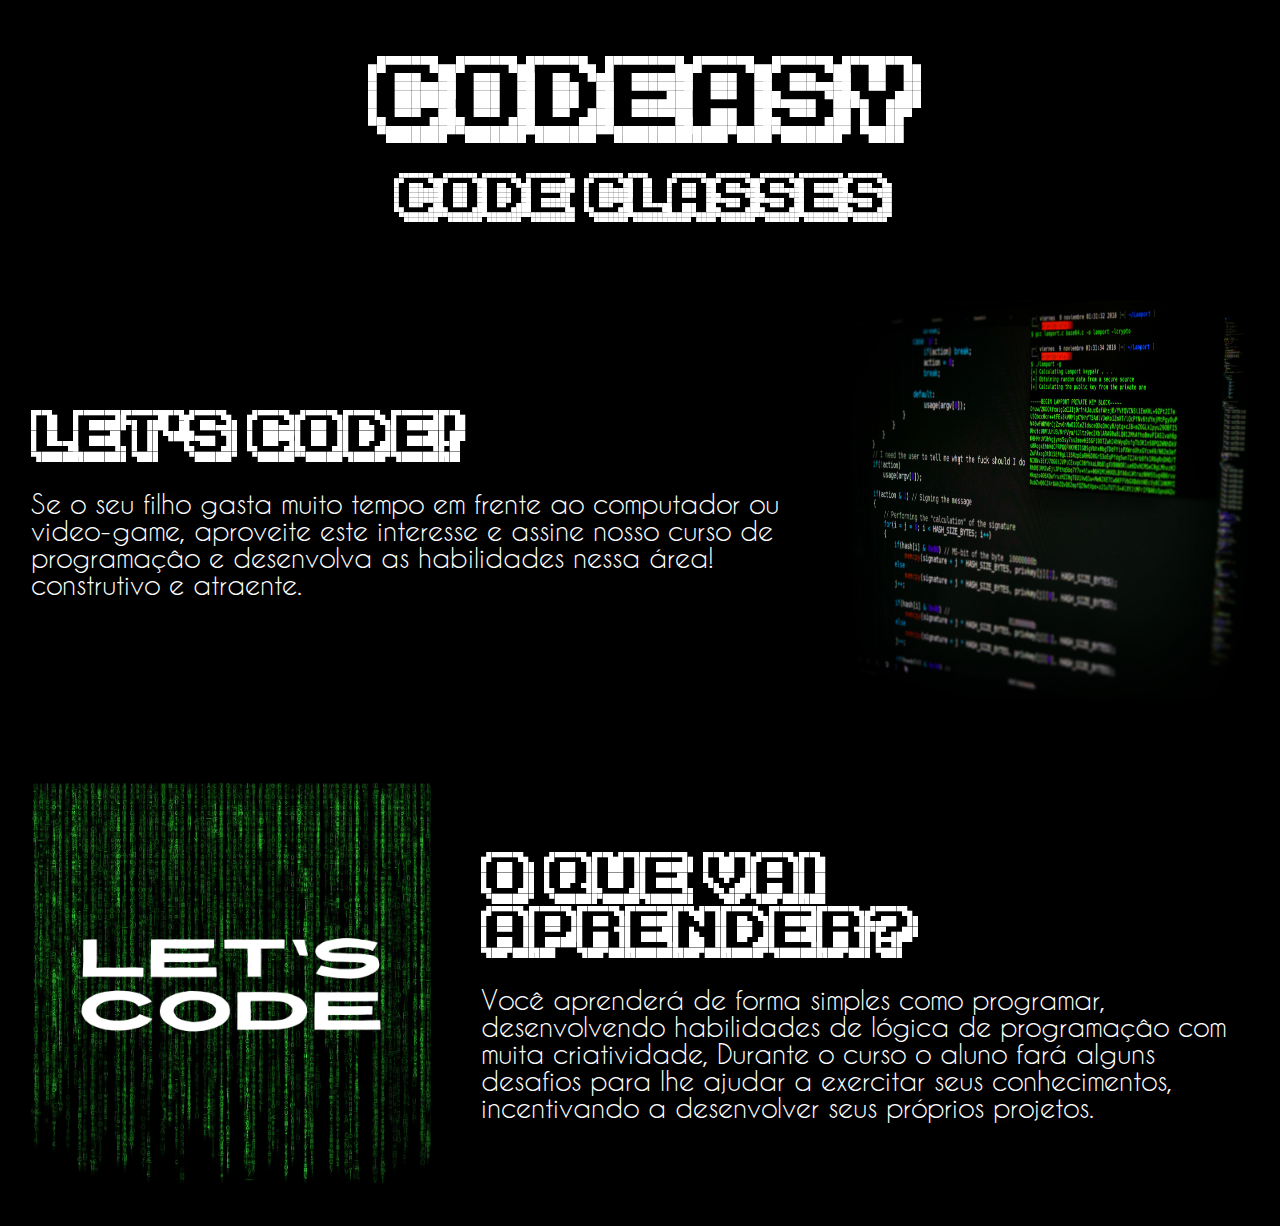
<file: index.html>
<!DOCTYPE html>
<html lang="pt-BR">
<head>
    <meta charset="UTF-8">
    <link rel="stylesheet" href="./reset.css">
    <link rel="stylesheet" href="./style.css" >
    <title>Codeasy</title>
</head>


<body>

<header>
<div> <h1 class="titulo"> Codeasy</h1></div>
<div> <h2 class="subtitulo"> Code classes </h2></div>
</header>
<main>
    <div class="div-prin">
        
        <div class="div-1">
            <div>
                <h2 class="code"> Let's code!</h2>
                <p> Se o seu filho gasta muito tempo em frente ao computador ou video-game, aproveite este interesse e assine nosso curso de programaçâo e desenvolva as habilidades nessa área!
                construtivo e atraente.</p>
            </div>
        </div>
        <div class="div-2">
            <img src="./images/img2.jpg" alt="" class="img-1">
        </div>
        
    </div>
    <div class="div-prin">
        <div class="div-2">
            <img src="./images/img1.png" alt="">
        </div>
        <div class="div-1">
            <div>
                <h2> O que vai aprender?</h2>
                <p>
                    Você aprenderá de forma simples como programar,
                    desenvolvendo habilidades de lógica de programaçâo com muita criatividade,
                     Durante o curso o aluno fará alguns desafios para lhe ajudar a exercitar seus conhecimentos, incentivando a desenvolver seus próprios projetos.
                </p>
            </div>
            </div>
    </div>
</main>
<!-- 
<div class="info">
   

    

    <div class="info1">

        <div> <h2 class="code"> Let's code!</h2></div>
        <div> <p> Se o seu filho gasta muito tempo em frente ao computador ou video-game, aproveite este interesse e assine nosso curso de programaçâo e desenvolva as habilidades nessa área!
             construtivo e atraente. 
            Com as aulas da codeasy seu filho terá a oportunidade de descobrir todo um ramo de possibilidades profissionais e academicas para atuar na vida adulta.
            Este curso pode também ser usado por alunos como ferramenta de apoio nas disciplinas escolares.*</p>
        </div>
        
        </div>
    
        <div class="info1">
            <h2> O que vai aprender?</h2>
        
            <p> Você aprenderá de forma simples como programar, 
                desenvolvendo habilidades de lógica de programaçâo com muita criatividade,
                 Durante o curso o aluno fará alguns desafios para lhe ajudar a exercitar seus conhecimentos, incentivando a desenvolver seus próprios projetos.</p>
            
            </div>
    
            <div class="info1 divL">
                <h3> O que o curso inclui:
                </h3>
               <ul>
                    <li>- 50h de duração </li>
                    <li>- Desafios todos os dias </li>
                    <li>- Acesso Vitalício </li>
                    <li>- Certificado reconhecido </li>
                    <li>- Assistência 24 Horas</li>
                    
                  </ul>
    
    
            </div>
    



</div>

<div class="botao" ><a href="./form.html"><button class="inscrever">Inscreva-se</button></a>  </div> -->


<footer>
    
</footer>







</body>
</html>
</file>
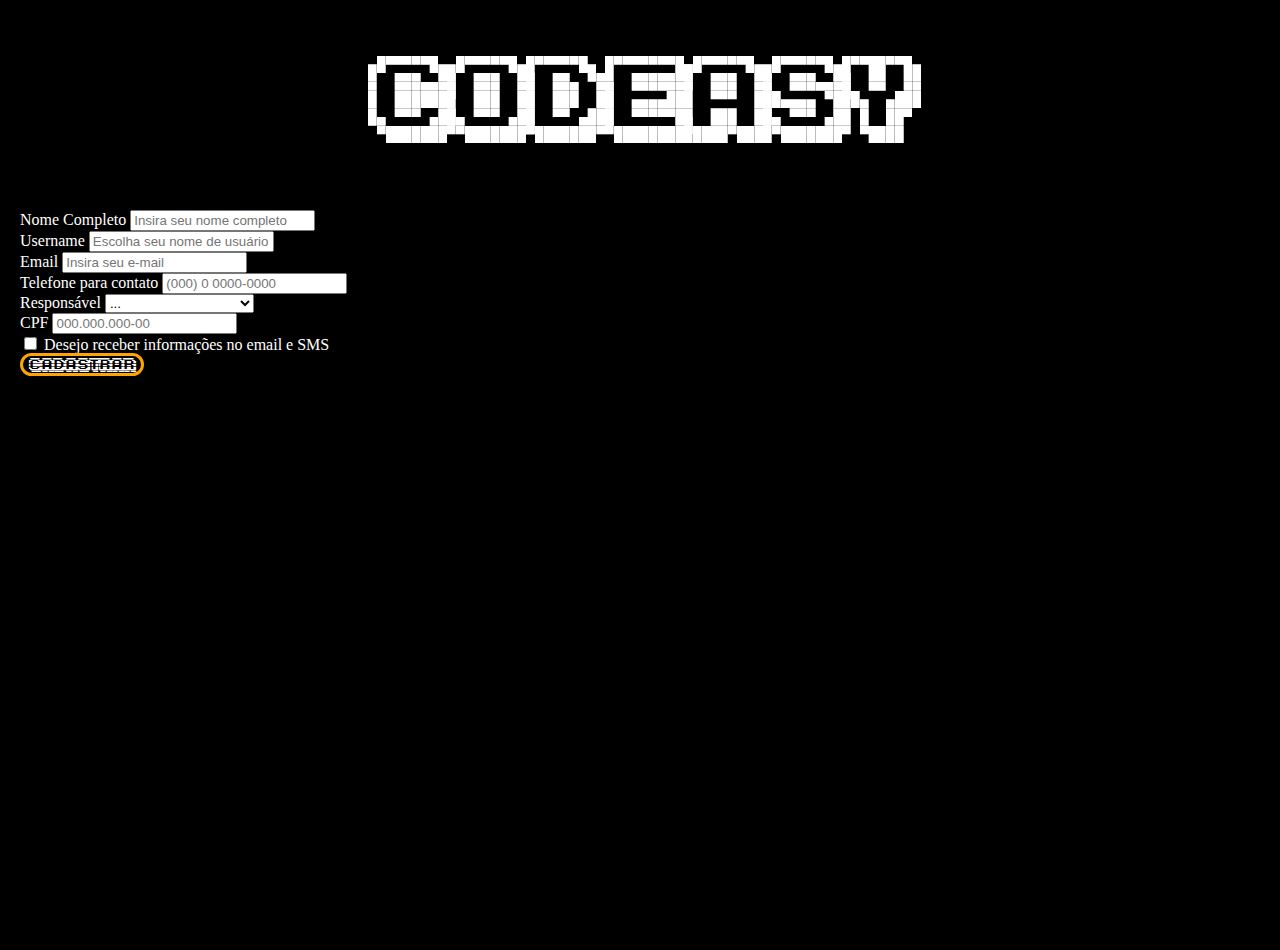
<file: form.html>
<!DOCTYPE html>
<html lang="pt-BR">
<head>
    <meta charset="UTF-8">
    <link rel="stylesheet" href="./reset.css">
    <link href="https://cdn.jsdelivr.net/npm/bootstrap@5.3.2/dist/css/bootstrap.min.css" rel="stylesheet" integrity="sha384-T3c6CoIi6uLrA9TneNEoa7RxnatzjcDSCmG1MXxSR1GAsXEV/Dwwykc2MPK8M2HN" crossorigin="anonymous">
    <script src="https://cdn.jsdelivr.net/npm/bootstrap@5.3.2/dist/js/bootstrap.bundle.min.js" integrity="sha384-C6RzsynM9kWDrMNeT87bh95OGNyZPhcTNXj1NW7RuBCsyN/o0jlpcV8Qyq46cDfL" crossorigin="anonymous"></script>
    <link rel="stylesheet" href="./style.css" >

    <title>Codeasy form</title>
</head>
<body>
    <header>
        <div> <h1 class="titulo"><a href="./index.html"> Codeasy</a></h1></div>

        </header>
    <form class="row g-3 mx-auto mt-5">
        <div class="col-md-6">
          <label for="inputEmail4" class="form-label">Nome Completo</label>
          <input type="text" class="form-control" id="inputEmail4" placeholder="Insira seu nome completo">
        </div>
        <div class="col-md-6">
          <label for="inputPassword4" class="form-label">Username</label>
          <input type="text" class="form-control" id="inputPassword4" placeholder="Escolha seu nome de usuário">
        </div>
        <div class="col-12">
          <label for="inputAddress" class="form-label">Email</label>
          <input type="text" class="form-control" id="inputAddress" placeholder="Insira seu e-mail">
        </div>

        <div class="col-md-6">
          <label for="inputCity" class="form-label">Telefone para contato</label>
          <input type="number" class="form-control" id="inputCity" placeholder="(000) 0 0000-0000">
        </div>
        <div class="col-md-4">
          <label for="inputState" class="form-label">Responsável</label>
          <select id="inputState" class="form-select">
            <option selected>...</option>
            <option>Pais ou responsáveis</option>
            <option>Aluno</option>
            <option>Instituição de ensino</option>
          </select>
        </div>
        <div class="col-md-2">
          <label for="inputZip" class="form-label">CPF</label>
          <input type="text" class="form-control" id="inputZip" pattern="\d{3}\.\{3}\.\{3}\-\{2}\" placeholder="000.000.000-00">
        </div>
        <div class="col-12">
          <div class="form-check">
            <input class="form-check-input" type="checkbox" id="gridCheck">
            <label class="form-check-label" for="gridCheck">
              Desejo receber informações no email e SMS
            </label>
          </div>
        </div>
        <div class="col-12">
          <button type="submit" class="btn btn-primary">Cadastrar</button>
        </div>
      </form>
</body>
</file>
<file: style.css>
@font-face {
    font-family: "Karmatic";
    src: url(karmatic_arcade/ka1.ttf);
}

@font-face {
    font-family: "Revolution" ;
    src: url(./karmatic_revolution/kr1.ttf);
}
@font-face {
    font-family: "caviar";
    src: url(./fontes/caviar_dreams/CaviarDreams.ttf);


}
h1{ font-family:"karmatic";color: white; text-align: center; margin-top: 50px;}

.titulo{ font-size: 90px; text-decoration: none;  }
.subtitulo{ text-align: center; margin-top: 30px;}

header h2{ 
    font-family:"karmatic"; 
    color: white;
    font-size: 50px;}

h3{ font-family:"karmatic"; color: white;}

body{ background-color: black;
    background-repeat: no-repeat;
    background-size: cover;
    color: white;
    min-height: 100vh;
}



.info{ 
    font-family:"caviar";
    flex-wrap: wrap;
    color: white;
    font-size: 30px;
    width: 80%;
    margin:100px auto;
    justify-content: space-around; 
    display: flex; 
    gap: 30px;
    height: 50%;
    position:relative;

/*     letter-spacing: 3px; */
}
.info h2 {
    margin-bottom: 40px;
    font-family:"karmatic"; 
    color: white;
}
.info1{  
    width:440px;
    text-align: justify;
}

.divL{
    text-align: left;
}

.info1 ul {
    margin-top:40px
}

.botao { width: fit-content;
margin: auto;
position:relative;
flex-wrap: wrap;

}

.inscrever {
    font-size: 22px;
    margin:auto;
    height: 90px;
    width: 230px;
    border: solid 3px orange;
    background-color: transparent;
    color: white;
    border-radius: 50px;
    transition: 0.5s;
    font-family: 'Karmatic';
}
.inscrever:hover {
    background-color: orange;
    cursor: pointer;
}
.inscrever:active{
    background-color: #bd7b00;
}
form {
    margin-top: 50px;
    width: 70%;
    background-color: #00000040;
    border-radius: 25px;
    padding: 20px;

}

.btn {border: solid 3px orange;
    background-color: transparent;
    color: white;
    border-radius: 50px;
    transition: 0.5s; 
    font-family: 'Karmatic';
    
    }

    .btn:hover {
        background-color: orange;
        border: solid 3px orange;}

    a{ text-decoration: none; color: inherit;}

    footer { height: 40px;}
  
.div-prin {
    width: 100%;
    display: flex;
    margin-top:80px;
    justify-content: center;
    column-gap: 50px;
    
}
.div-1 {
    width: 60%;
    display: flex;
    justify-content: center;
    align-items: center;
}
.div-prin img{
    width: 400px;
    height: 400px;
}
.div-prin h2{
    font-size: 6vh;
    font-family: "Karmatic";
    margin-bottom: 30px;
}
.div-prin p {
    font-family:"caviar"; 
    color: white;
    font-size: 3vh;
}
</file>
